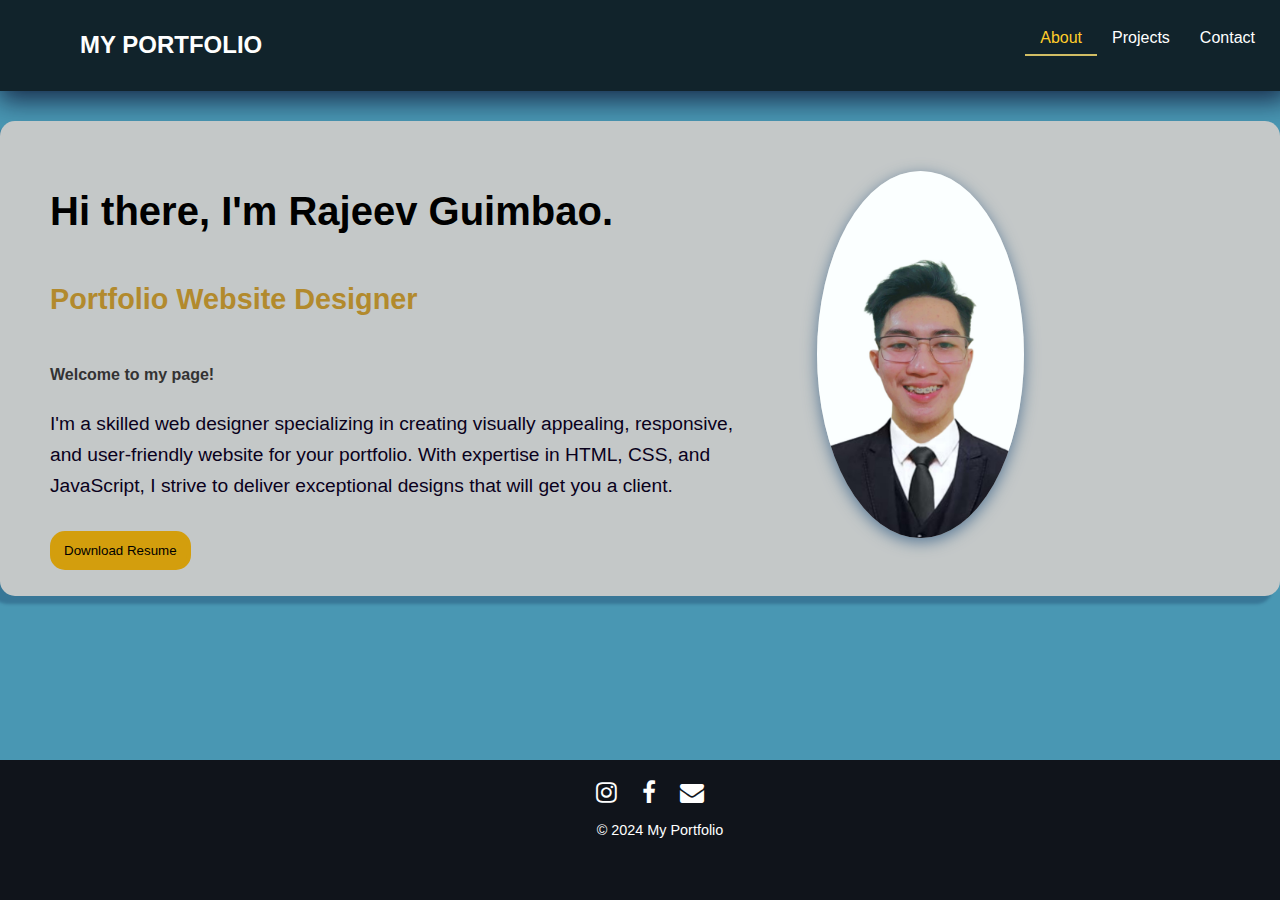
<file: index.html>
<!DOCTYPE html>
<html lang="en">
  <head>
    <meta charset="UTF-8" />
    <meta name="viewport" content="width=device-width, initial-scale=1.0" />
    <title>About Me</title>
    <link rel="stylesheet" href="styles.css">
    <link rel="stylesheet" href="https://cdnjs.cloudflare.com/ajax/libs/font-awesome/4.7.0/css/font-awesome.min.css">
</head>
<body>
    <header>
      <div class="head">
        <h1>MY PORTFOLIO</h1>
      </div>
      <nav>
        <div class="sec-box">
          <div>
            <a class="highlight" href="index.html">About</a>
          </div>
          <div>
            <a href="projects.html">Projects</a>
          </div>
          <div>
            <a href="contact.html">Contact</a>
          </div>
        </div>
      </nav>
    </header>

    <section class="index-section">
      <div class="index-text">
        <h2>Hi there, I'm Rajeev Guimbao.</h2>
        <h3>Portfolio Website Designer</h3>
        <h4>Welcome to my page!</h4>
        <p>I'm a skilled web designer specializing in creating visually appealing, responsive, and user-friendly website for your portfolio. With expertise in HTML, CSS, and JavaScript, I strive to deliver exceptional designs that will get you a client.
        </p>
        <div>
          <button class="index-btn" id="resume-btn">Download Resume</button>
        </div>
      </div>
      <div class="index-image">
        <img src="profile.jpg" alt="Profile Image" />
      </div>
    </section>
    <footer>
      <div class="socials">
        <a href="#"><i class="fa fa-instagram" style="font-size:24px; color: white;"></i></a>
        <a href="#"><i class="fa fa-facebook" style="font-size:24px; color: white;"></i></a>
        <a href="#"><i class="fa fa-envelope" style="font-size:24px; color: white;"></i></a>
      </div>
        </div>
        <p>&copy; 2024 My Portfolio</p>
    </footer>
  </body>
</html>
</file>
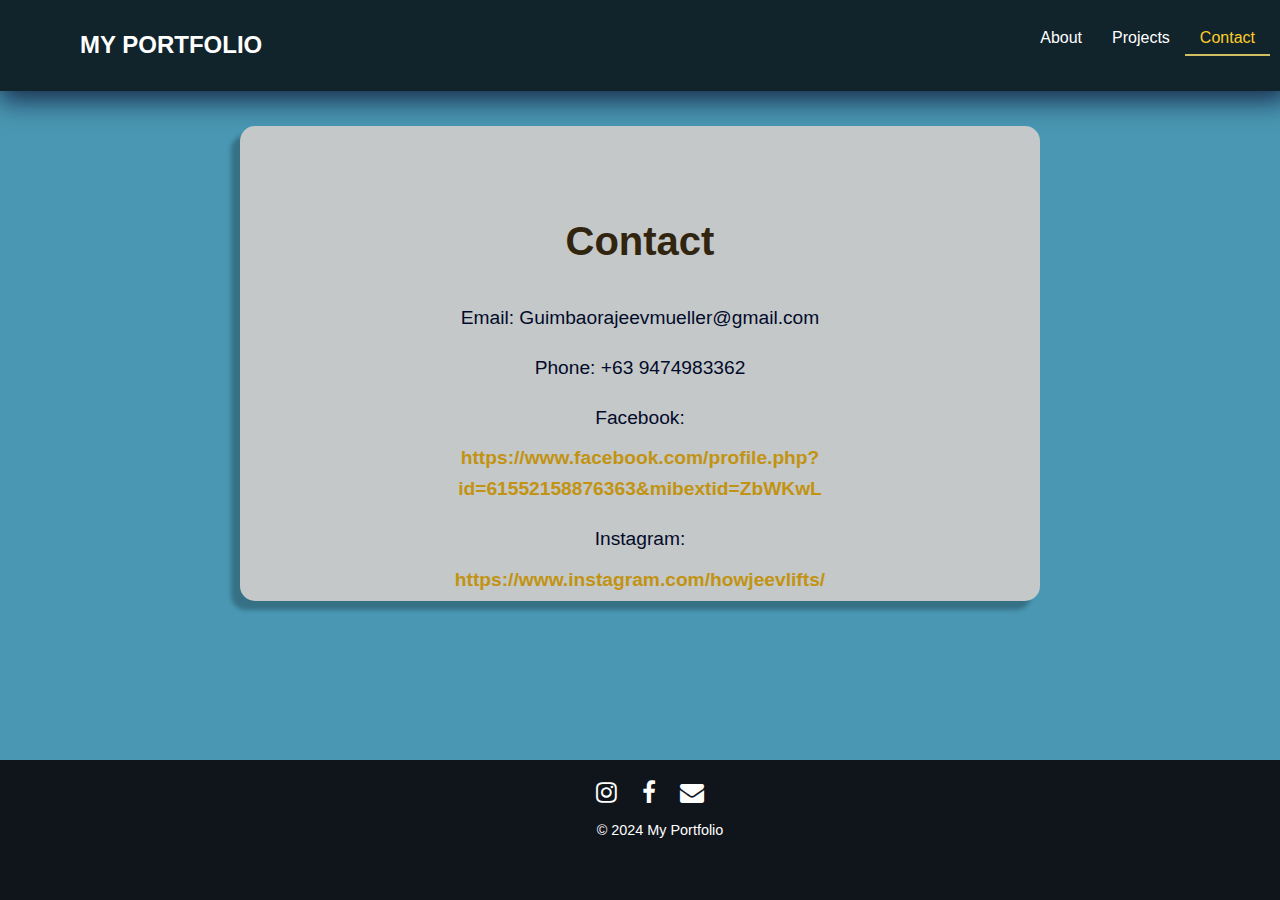
<file: contact.html>
<!DOCTYPE html>
<html lang="en">
<head>
  <meta charset="UTF-8">
  <meta name="viewport" content="width=device-width, initial-scale=1.0">
  <title>Contact</title>
  <link rel="stylesheet" href="styles.css">
  <link rel="stylesheet" href="https://cdnjs.cloudflare.com/ajax/libs/font-awesome/4.7.0/css/font-awesome.min.css">
</head>
<body>
    <header>
      <div class="head">
        <h1>MY PORTFOLIO</h1>
      </div>
      <nav>
        <div class="sec-box">
          <div>
            <a href="index.html">About</a>
          </div>
          <div>
            <a href="projects.html">Projects</a>
          </div>
          <div>
            <a class="highlight" href="contact.html">Contact</a>
          </div>
        </div>
      </nav>
    </header>

    <section class="contact-section">
      <h2>Contact</h2>
      <p>Email: Guimbaorajeevmueller@gmail.com</p>
      <p>Phone: +63 9474983362</p>
      <p>Facebook: <a href="#">https://www.facebook.com/profile.php?id=61552158876363&mibextid=ZbWKwL</a></p>
      <p>Instagram: <a href="#">https://www.instagram.com/howjeevlifts/</a></p>
    </section>

    <footer>
      <div class="socials">
        <a href="#"><i class="fa fa-instagram" style="font-size:24px; color: white;"></i></a>
        <a href="#"><i class="fa fa-facebook" style="font-size:24px; color: white;"></i></a>
        <a href="#"><i class="fa fa-envelope" style="font-size:24px; color: white;"></i></a>
      </div>
        </div>
        <p>&copy; 2024 My Portfolio</p>
    </footer>
</body>

</html>
</file>
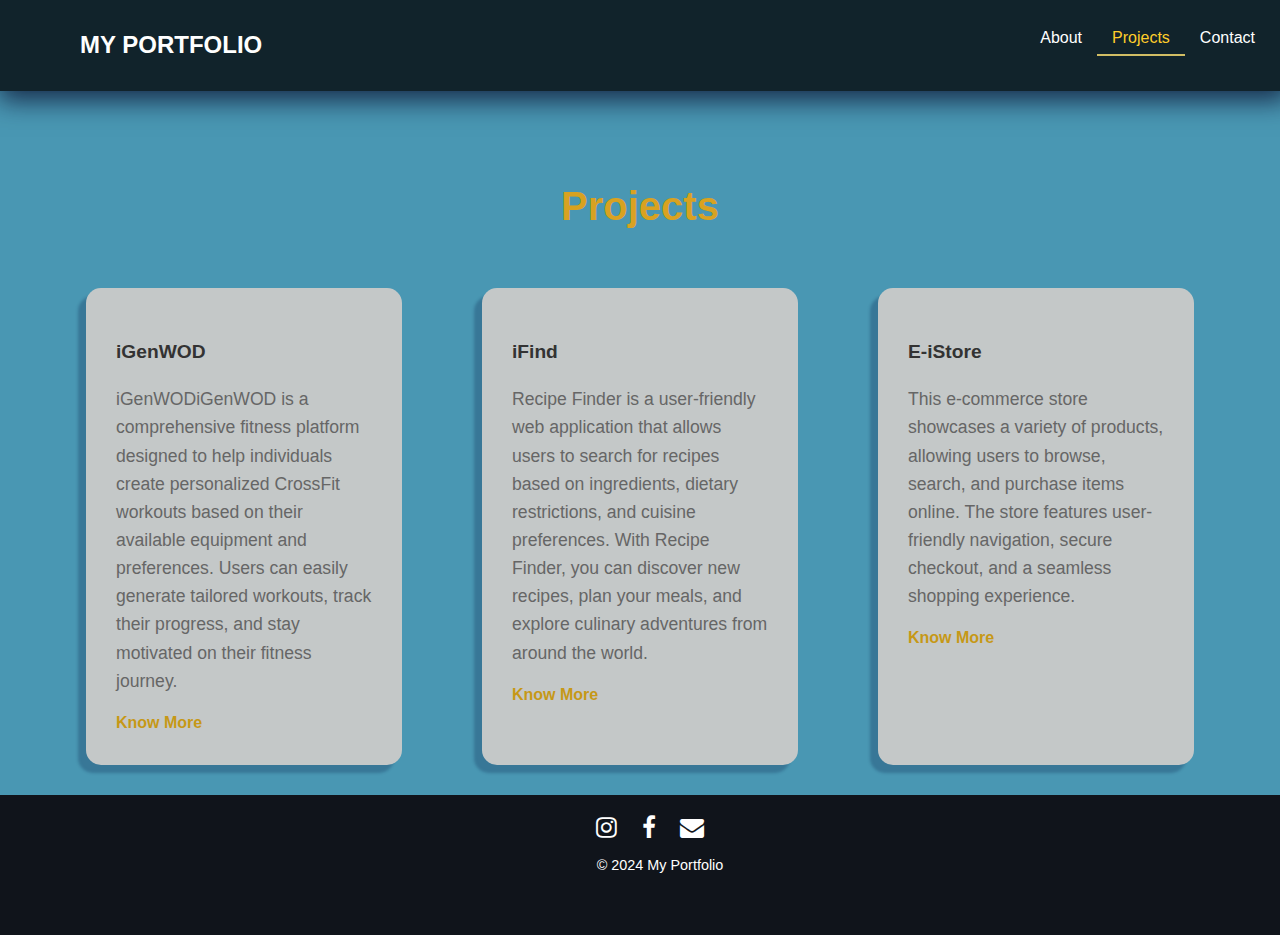
<file: projects.html>
<!DOCTYPE html>
<html lang="en">
  <head>
    <meta charset="UTF-8" />
    <meta name="viewport" content="width=device-width, initial-scale=1.0" />
    <title>Projects</title>
    <link rel="stylesheet" href="styles.css">
    <link rel="stylesheet" href="https://cdnjs.cloudflare.com/ajax/libs/font-awesome/4.7.0/css/font-awesome.min.css">
</head>
<body>
    <header>
      <div class="head">
        <h1>MY PORTFOLIO</h1>
      </div>
      <nav>
        <div class="sec-box">
          <div>
            <a href="index.html">About</a>
          </div>
          <div>
            <a class="highlight" href="projects.html">Projects</a>
          </div>
          <div>
            <a href="contact.html">Contact</a>
          </div>
        </div>
      </nav>
    </header>

    <section class="projects-section">
      <h2>Projects</h2>

      <div class="cards-holder">
        <div class="project-card">
          <h3>iGenWOD</h3>
          <p>
            iGenWODiGenWOD is a comprehensive fitness platform designed to help individuals create personalized CrossFit workouts based on their available equipment and preferences. Users can easily generate tailored workouts, track their progress, and stay motivated on their fitness journey.
          </p>
          <a href="#">Know More</a>
        </div>

        <div class="project-card">
          <h3>iFind</h3>
          <p>
            Recipe Finder is a user-friendly web application that allows users to search for recipes based on ingredients, dietary restrictions, and cuisine preferences. With Recipe Finder, you can discover new recipes, plan your meals, and explore culinary adventures from around the world.
          </p>
          <a href="#">Know More</a>
        </div>

        <div class="project-card">
          <h3>E-iStore</h3>
          <p>
            This e-commerce store showcases a variety of products, allowing users to browse, search, and purchase items online. The store features user-friendly navigation, secure checkout, and a seamless shopping experience.
          </p>
          <a href="#">Know More</a>
        </div>

      </div>

    </section>

    <footer>
      <div class="socials">
        <a href="#"><i class="fa fa-instagram" style="font-size:24px; color: white;"></i></a>
        <a href="#"><i class="fa fa-facebook" style="font-size:24px; color: white;"></i></a>
        <a href="#"><i class="fa fa-envelope" style="font-size:24px; color: white;"></i></a>
      </div>
        </div>
        <p>&copy; 2024 My Portfolio</p>
    </footer>
  </body>
</html>
</file>
<file: styles.css>
* {
  body {
    font-family: 'Roboto', sans-serif; /* Replace 'Roboto' with your desired font */
    margin: 0;
    padding: 0;
    box-sizing: border-box;
  }
  /* You can change this font as per your design preference */
}

body {
  background-color: #14789cc5;
  /* Clean light background */
  color: #333;
  font-size: 16px;
  line-height: 1.6;
}

/* Header Styling */
header {
  background-color: #010102c5;
  padding: 10px;
  text-align: center;
  display: flex;
  justify-content: space-between;
  box-shadow: 4px 4px 25px 5px rgba(7, 6, 38, 0.752);
}

header h1 {
  color: white;
  font-size: 1.5rem;
}

header h1:hover {
  color: rgba(240, 207, 16, 0.822);
}

.sec-box {
  display: flex;
}

nav {
  margin-top: 15px;
  padding-bottom: 5px;
}

nav a {
  color: rgb(255, 255, 255);
  text-decoration: none;
  font-size: 1rem;
  padding: 10px 15px;
  transition: color 0.1s;
}

nav a:hover {
  color: rgba(255, 208, 22, 0.775);
}

.highlight {
  color: rgb(255, 205, 42);
  border-bottom: 2px solid rgb(209, 189, 100);
  padding-bottom: 8px;
}

.head h1 {
  padding-left: 70px;
}

/* About Section */
.index-section {
  display: flex;
  align-items: center;
  justify-content: space-between;
  padding: 50px;
  max-width: 1200px;
  margin: 0 auto;
  background-color: rgb(196, 200, 200);
  box-shadow: 0 4px 20px rgba(26, 12, 12, 0.1);
  border-radius: 15px;
  margin-top: 30px;
  height: 375px;
  box-shadow: -8px 8px 3px rgba(7, 27, 71, 0.255);
  transition: transform 0.4s;
}

.index-section:hover {
  transform: translateY(-10px);
}


.index-text {
  width: 60%;
}

.index-text h2 {
  font-size: 2.5rem;
  color: #000000;
}

.index-text h3 {
  font-size: 1.8rem;
  margin-bottom: 40px;
  color: #b28a2d;
}

.index-text p {
  font-size: 1.2rem;
  color: #0a011c;
  margin-bottom: 30px;
}

/* .about-text .resume-btn {
  display: inline-block;
  padding: 12px 30px;
  background-color: #f4b400;
  color: white;
  border-radius: 25px;
  font-size: 1rem;
  text-decoration: none;
  transition: background-color 0.3s;
} */

.index-btn {
  padding: 8px 10px;
  border-radius: 15px;
  border: none;
  background-color: rgb(89, 121, 150);
  margin-right: 10px;
  cursor: pointer;
}

#resume-btn {
  background-color: #d39e0d;
  border: 4px solid #d39e0d;
}

#resume-btn:hover {
  border: 4px solid #ae830c;
}

#connect-btn {
  background-color: rgb(138, 22, 22);
  border: 4px solid rgb(138, 22, 22);
}

#connect-btn:hover {
  border: 4px solid rgb(102, 18, 18);
}

.index-text .resume-btn:hover {
  background-color: #e3a600;
}

.index-image {
  width: 35%;
}

.index-image img {
  width: 50%;
  border-radius: 80%;
  box-shadow: 0 4px 15px rgb(89, 121, 150);
}

/* Projects Section */

.cards-holder {
  display: flex;
  justify-content: center;
  gap: 80px;
  /* align-items: center; */
}

.projects-section {
  padding: 50px;
  max-width: 1200px;
  margin: 0 auto 30px auto;
}

.projects-section h2 {
  text-align: center;
  font-size: 2.5rem;
  margin-bottom: 30px;
  color: #d8a221;
}

.projects-section h2:hover {
  color: #31250f;
}

.project-card {
  background-color: rgb(196, 200, 200);
  width: 20vw;
  padding: 30px;
  margin: 20px 0;
  border-radius: 15px;
  box-shadow: -8px 8px 3px rgba(7, 27, 71, 0.255);
  transition: transform 0.1s;
}

.project-card:hover {
  transform: translateY(-10px);
}

.project-card h3 {
  font-size: 1.2rem;
  font-weight: 800;
  color: #333;
  margin-bottom: 15px;
}

.project-card p {
  font-size: 1.1rem;
  color: #666;
  margin-bottom: 15px;
}

.project-card a {
  text-decoration: none;
  color: #c69817;
  font-weight: bold;
  transition: color 0.3s;
}

.project-card a:hover {
  color: #262523;
}

/* Contact Section */
.contact-section {
  padding: 50px;
  max-width: 700px;
  margin: 35px auto;
  background-color:  rgb(196, 200, 200);
  border-radius: 15px;
  box-shadow: 0 4px 15px rgba(0, 0, 0, 0.1);
  text-align: center;
  box-shadow: -9px 9px 4px rgba(0, 0, 0, 0.255);
  height: 375px;
  transition: transform 0.4s;
}

.contact-section:hover {
  transform: translateY(-10px);
}
.contact-section h2 {
  font-size: 2.5rem;
  margin-bottom: 30px;
  color: #31250f;
}

.contact-section h2:hover {
  color: #d8a221;
}

.contact-section p {
  font-size: 1.2rem;
  color: #030b2b;
  margin-bottom: 15px;
}

.contact-section a {
  display: block;
  text-decoration: none;
  color: #c29312;
  font-weight: bold;
  margin-top: 10px;
  transition: transform 0.1s;
}

.contact-section a:hover {
  transform: translateY(-5px);
}

/* Footer */
footer {
  padding: 20px;
  text-align: center;
  background-color: #10141b;
  color: white;
  position: absolute;
  bottom: 0;
  left: 0;
  height: 100px;
  width: 100%;
}

footer img {
  width: 25px;
  margin: 0 10px;
}

footer p {
  margin-top: 10px;
  font-size: 0.9rem;
}


footer i{
  padding-right: 20px;
}
/* Helps footer stay at the bottom */
html {
  position: relative;
  min-height: 100%;
}
body {
  margin: 0 0 100px;
}

.index-table {

  margin-left: auto;
  margin-right: auto; /* Center the table automatically */
  border-collapse: collapse; 
}
.contact-table {

  margin-left: auto;
  margin-right: auto; /* Center the table automatically */
  border-collapse: collapse; 
}
.projects-table {

  margin-left: auto;
  margin-right: auto; /* Center the table automatically */
  border-collapse: collapse; 
}
</file>
